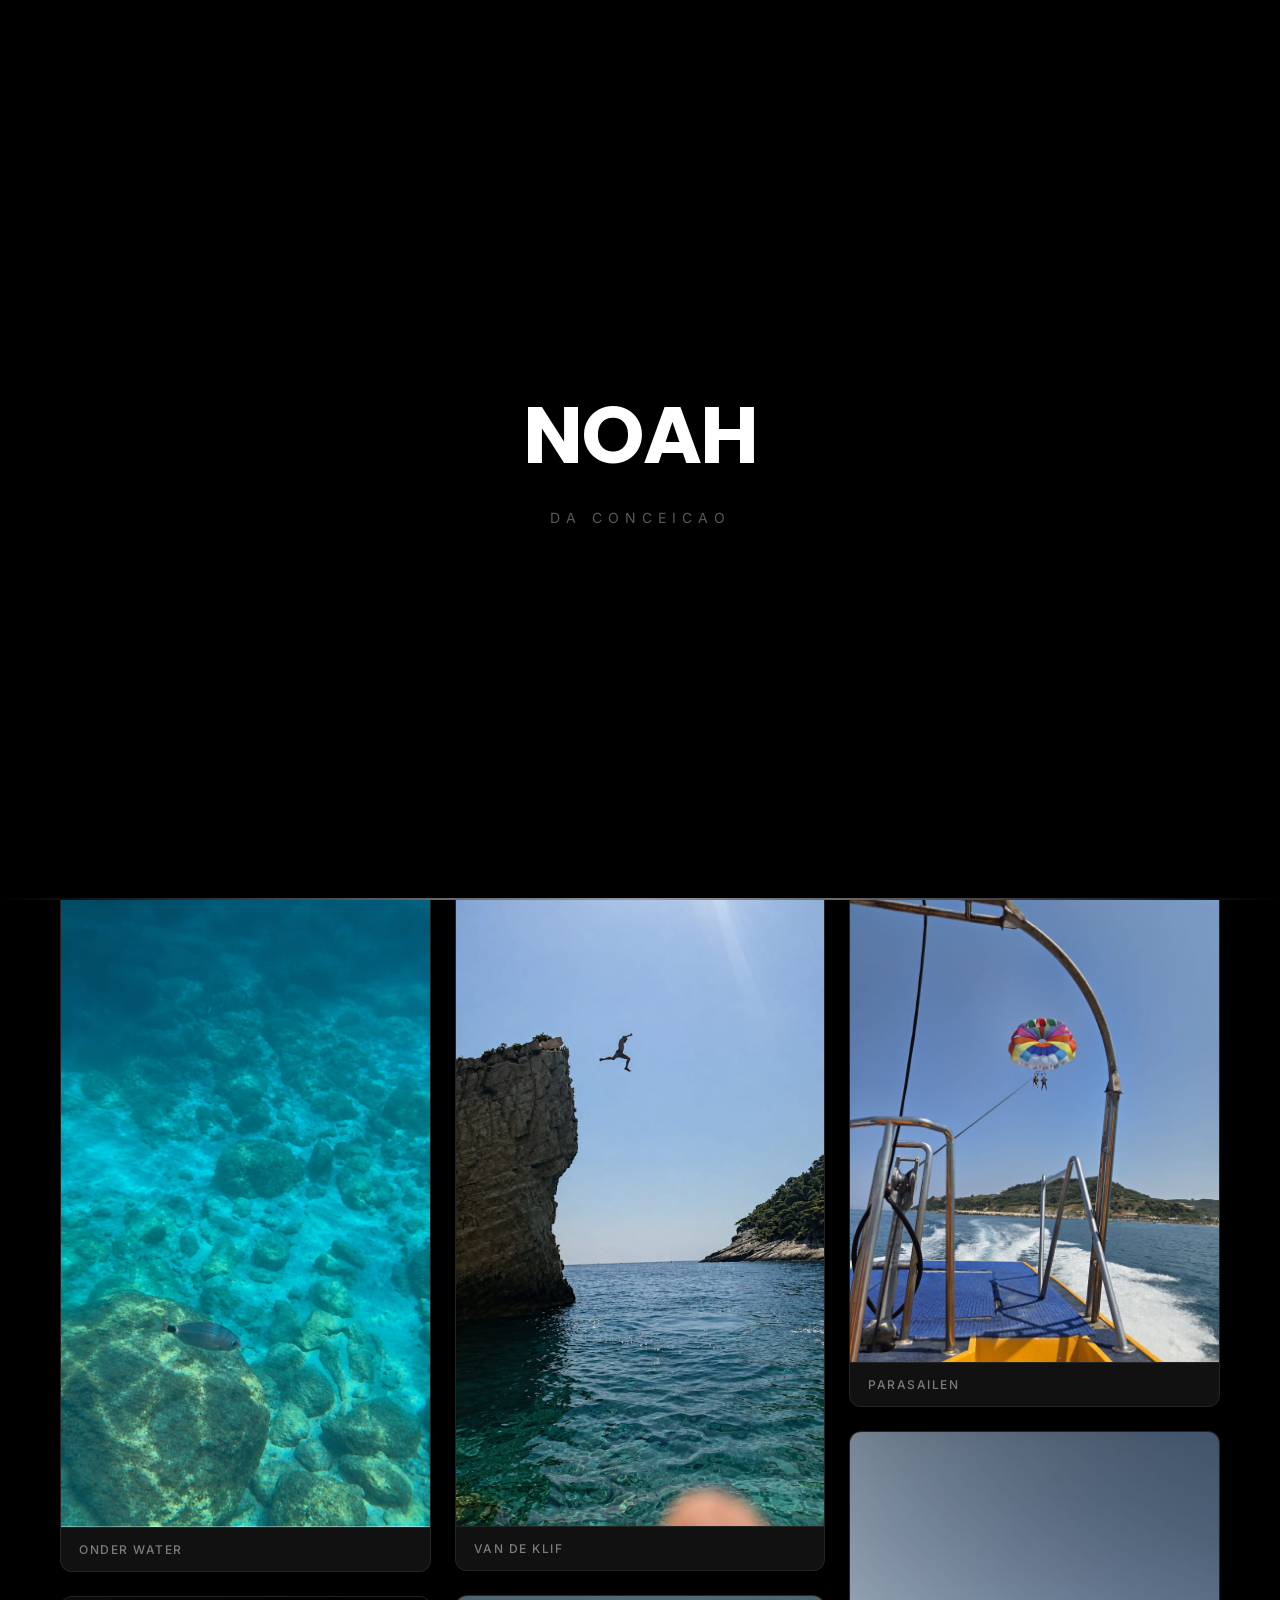
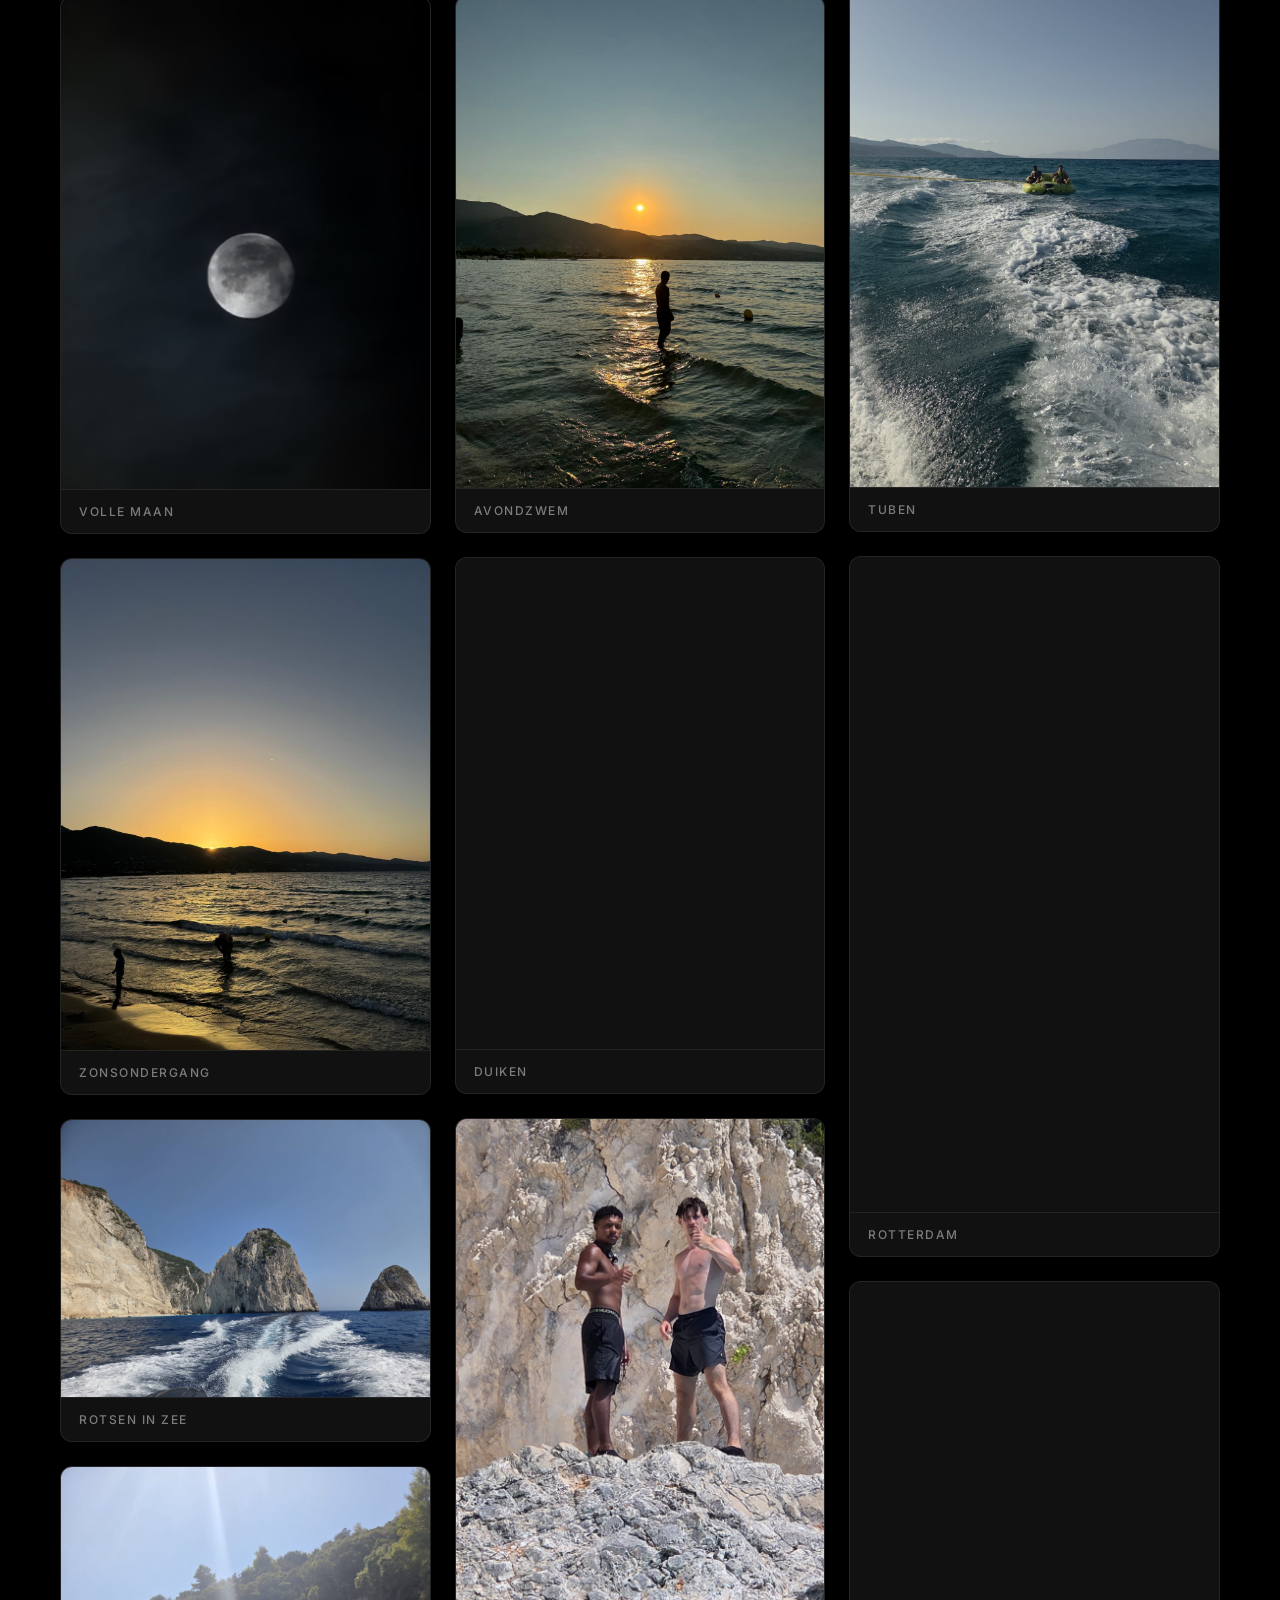
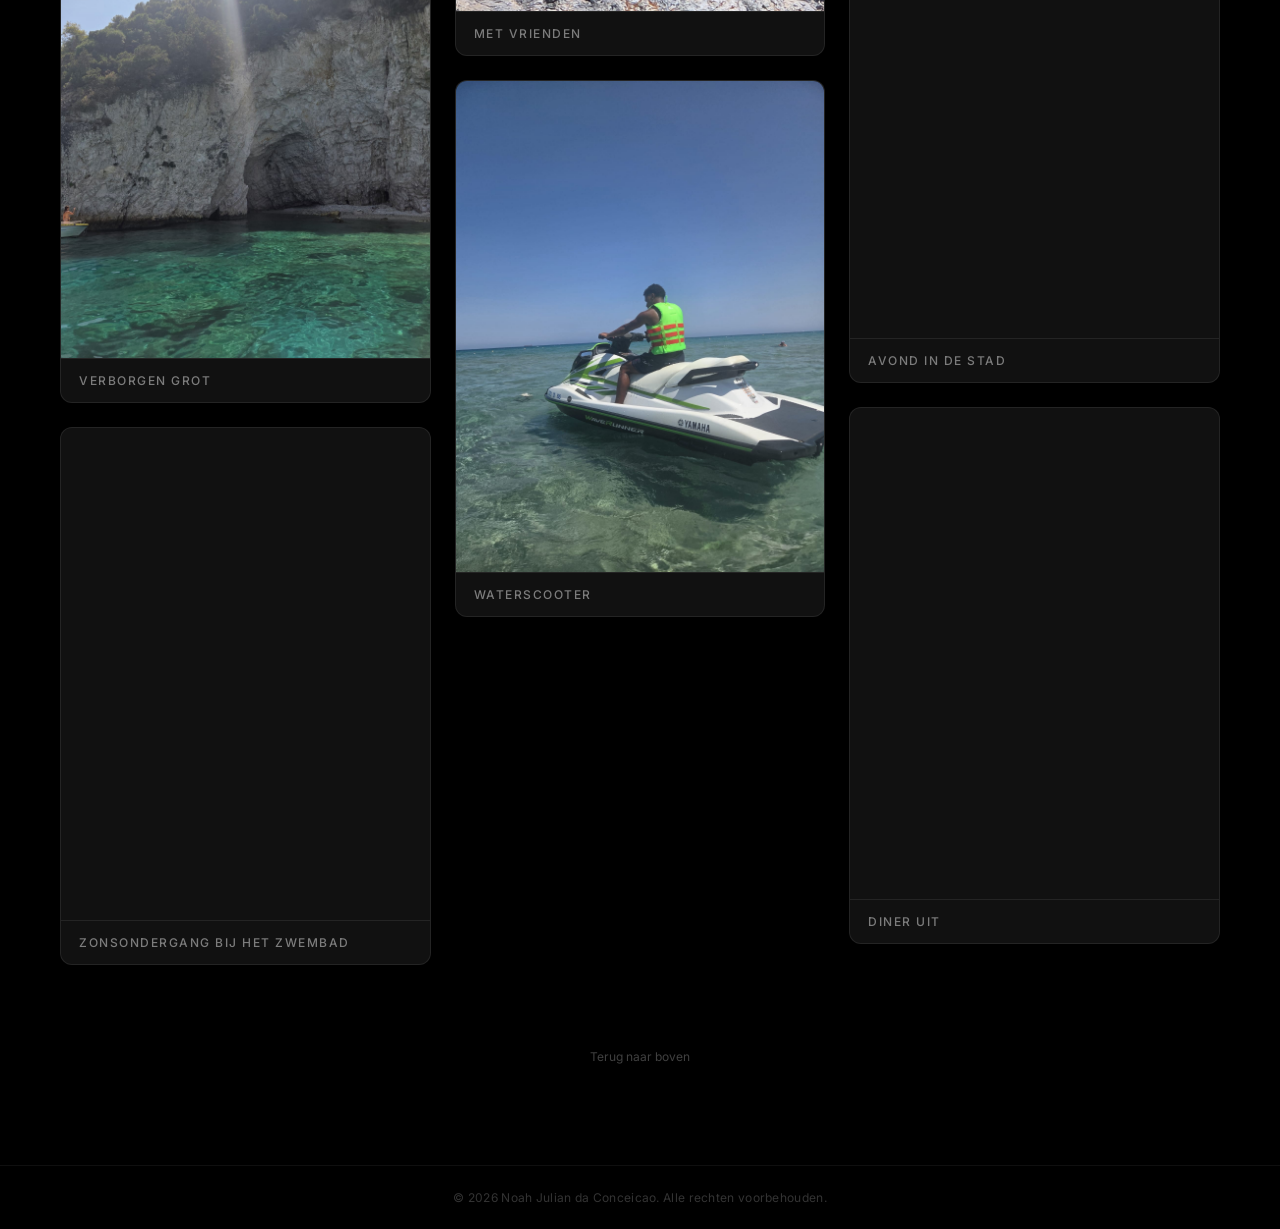
<file: portfolionew-main/fotos.html>
<!DOCTYPE html>
<html lang="nl">
<head>
    <meta charset="UTF-8">
    <meta name="viewport" content="width=device-width, initial-scale=1.0">
    <meta name="description" content="Fotopagina van Noah Julian da Conceicao - een verzameling momenten.">
    <meta name="robots" content="index, follow">
    <meta name="theme-color" content="#000000">
    <link rel="canonical" href="https://latino-noah.github.io/portfolionew/fotos.html">

    <title>Foto's | Noah da Conceicao</title>
    <link rel="preconnect" href="https://fonts.googleapis.com">
    <link rel="preconnect" href="https://fonts.gstatic.com" crossorigin>
    <link rel="preload" as="style" href="https://fonts.googleapis.com/css2?family=Poppins:wght@300;400;600;700;800&family=Inter:wght@400;500&display=swap">
    <link href="https://fonts.googleapis.com/css2?family=Poppins:wght@300;400;600;700;800&family=Inter:wght@400;500&display=swap" rel="stylesheet" media="print" onload="this.media='all'">
    <noscript><link href="https://fonts.googleapis.com/css2?family=Poppins:wght@300;400;600;700;800&family=Inter:wght@400;500&display=swap" rel="stylesheet"></noscript>

    <link rel="stylesheet" href="css/style.css">
    <noscript><style>.loader{display:none!important}body.loading{overflow:auto}</style></noscript>
</head>
<body class="loading">
    <!-- Custom Cursor -->
    <div class="cursor-dot" id="cursorDot"></div>
    <div class="cursor-ring" id="cursorRing"></div>
    <div class="cursor-label" id="cursorLabel"></div>

    <!-- Loading Screen -->
    <div class="loader" id="loader">
        <div class="loader-name">
            <span class="letter">N</span>
            <span class="letter">O</span>
            <span class="letter">A</span>
            <span class="letter">H</span>
        </div>
        <div class="loader-sub">da Conceicao</div>
        <div class="loader-line"></div>
    </div>

    <!-- Header -->
    <header class="header" id="header" role="banner">
        <div class="header-inner">
            <a href="index.html" class="header-logo" aria-label="Noah da Conceicao - Home">Noah <span>da Conceicao</span></a>
            <nav class="header-nav" aria-label="Hoofdnavigatie">
                <a href="index.html">Home</a>
                <a href="index.html#about">About</a>
                <a href="index.html#projects">Projects</a>
                <a href="index.html#skills">Skills</a>
                <a href="fotos.html" class="active">Foto's</a>
                <a href="index.html#contact" class="header-cta">Contact</a>
                <a href="./noah_cv.pdf" class="header-cv" download aria-label="Download CV van Noah da Conceicao">Download CV</a>
            </nav>
            <button class="hamburger" id="hamburger" aria-label="Menu openen" aria-expanded="false" aria-controls="mobileMenu">
                <div></div>
                <div></div>
                <div></div>
            </button>
        </div>
    </header>
    <div class="mobile-menu" id="mobileMenu">
        <button class="mobile-menu-close" id="mobileMenuClose">
            <svg viewBox="0 0 24 24" fill="none"><line x1="4" y1="4" x2="20" y2="20"/><line x1="20" y1="4" x2="4" y2="20"/></svg>
            <span>Close</span>
        </button>
        <nav class="mobile-nav">
            <a href="index.html" class="mobile-nav-item">
                <span class="mobile-nav-num">01</span>
                <span class="mobile-nav-label">Home</span>
            </a>
            <a href="index.html#about" class="mobile-nav-item">
                <span class="mobile-nav-num">02</span>
                <span class="mobile-nav-label">About</span>
            </a>
            <a href="index.html#projects" class="mobile-nav-item">
                <span class="mobile-nav-num">03</span>
                <span class="mobile-nav-label">Projects</span>
            </a>
            <a href="index.html#skills" class="mobile-nav-item">
                <span class="mobile-nav-num">04</span>
                <span class="mobile-nav-label">Skills</span>
            </a>
            <a href="fotos.html" class="mobile-nav-item active">
                <span class="mobile-nav-num">05</span>
                <span class="mobile-nav-label">Foto's</span>
            </a>
            <a href="index.html#contact" class="mobile-nav-item">
                <span class="mobile-nav-num">06</span>
                <span class="mobile-nav-label">Contact</span>
            </a>
            <a href="./noah_cv.pdf" class="mobile-cv-btn" download aria-label="Download CV van Noah da Conceicao">
                <svg width="18" height="18" viewBox="0 0 24 24" fill="none" stroke="currentColor" stroke-width="2" stroke-linecap="round" stroke-linejoin="round"><path d="M21 15v4a2 2 0 0 1-2 2H5a2 2 0 0 1-2-2v-4"/><polyline points="7 10 12 15 17 10"/><line x1="12" y1="15" x2="12" y2="3"/></svg>
                Download CV
            </a>
        </nav>
        <div class="mobile-menu-bottom">
            <div class="mobile-socials-label">Socials</div>
            <div class="mobile-socials">
                <a href="#">Instagram</a>
                <a href="#">LinkedIn</a>
                <a href="#">Email</a>
            </div>
            <div class="mobile-menu-info">
                <div class="info-name">Noah Julian da Conceicao</div>
                <div class="info-role">Developer &amp; UX Designer<br>Rotterdam, NL</div>
                <div class="info-credit">Gemaakt door Noah Julian da Conceicao</div>
            </div>
        </div>
    </div>

    <main>
    <!-- Gallery Section -->
    <section class="gallery-section" id="gallery" aria-label="Foto's">
        <div class="gallery-header">
            <h1 class="gallery-title">Foto's</h1>
            <span class="gallery-subtitle">Een verzameling momenten</span>
        </div>

        <div class="gallery-grid">
            <figure class="gallery-item">
                <img src="./foto%27s/greece1.png" alt="Kliffen bij Zakynthos" loading="lazy" decoding="async" width="1200" height="1600">
                <figcaption>Kliffen bij Zakynthos</figcaption>
            </figure>
            <figure class="gallery-item">
                <img src="./foto%27s/greece2.png" alt="Onder water" loading="lazy" decoding="async" width="940" height="1674">
                <figcaption>Onder water</figcaption>
            </figure>
            <figure class="gallery-item">
                <img src="./foto%27s/greece3.png" alt="Volle maan" loading="lazy" decoding="async" width="1500" height="2000">
                <figcaption>Volle maan</figcaption>
            </figure>
            <figure class="gallery-item">
                <img src="./foto%27s/greece4.png" alt="Zonsondergang" loading="lazy" decoding="async" width="1200" height="1600">
                <figcaption>Zonsondergang</figcaption>
            </figure>
            <figure class="gallery-item">
                <img src="./foto%27s/greece5.png" alt="Rotsen in zee" loading="lazy" decoding="async" width="2000" height="1500">
                <figcaption>Rotsen in zee</figcaption>
            </figure>
            <figure class="gallery-item">
                <img src="./foto%27s/greece6.png" alt="Verborgen grot" loading="lazy" decoding="async" width="1500" height="2000">
                <figcaption>Verborgen grot</figcaption>
            </figure>
            <figure class="gallery-item">
                <img src="./foto%27s/greece7.png" alt="Zonsondergang bij het zwembad" loading="lazy" decoding="async" width="3840" height="5120">
                <figcaption>Zonsondergang bij het zwembad</figcaption>
            </figure>
            <figure class="gallery-item">
                <img src="./foto%27s/noah1.png" alt="Uitzicht over zee" loading="lazy" decoding="async" width="1086" height="1448">
                <figcaption>Uitzicht over zee</figcaption>
            </figure>
            <figure class="gallery-item">
                <img src="./foto%27s/noah2.png" alt="Van de klif" loading="lazy" decoding="async" width="940" height="1672">
                <figcaption>Van de klif</figcaption>
            </figure>
            <figure class="gallery-item">
                <img src="./foto%27s/noah3.png" alt="Avondzwem" loading="lazy" decoding="async" width="1200" height="1600">
                <figcaption>Avondzwem</figcaption>
            </figure>
            <figure class="gallery-item">
                <img src="./foto%27s/noah4.png" alt="Duiken" loading="lazy" decoding="async" width="1086" height="1448">
                <figcaption>Duiken</figcaption>
            </figure>
            <figure class="gallery-item">
                <img src="./foto%27s/noah5.png" alt="Met vrienden" loading="lazy" decoding="async" width="1500" height="2000">
                <figcaption>Met vrienden</figcaption>
            </figure>
            <figure class="gallery-item">
                <img src="./foto%27s/noah6.png" alt="Waterscooter" loading="lazy" decoding="async" width="1500" height="2000">
                <figcaption>Waterscooter</figcaption>
            </figure>
            <figure class="gallery-item">
                <img src="./foto%27s/noah7.png" alt="Onderweg" loading="lazy" decoding="async" width="1536" height="2048">
                <figcaption>Onderweg</figcaption>
            </figure>
            <figure class="gallery-item">
                <img src="./foto%27s/noah8.png" alt="Parasailen" loading="lazy" decoding="async" width="1500" height="2000">
                <figcaption>Parasailen</figcaption>
            </figure>
            <figure class="gallery-item">
                <img src="./foto%27s/noah9.png" alt="Tuben" loading="lazy" decoding="async" width="1126" height="2000">
                <figcaption>Tuben</figcaption>
            </figure>
            <figure class="gallery-item">
                <img src="./foto%27s/noah10.png" alt="Rotterdam" loading="lazy" decoding="async" width="1080" height="1920">
                <figcaption>Rotterdam</figcaption>
            </figure>
            <figure class="gallery-item">
                <img src="./foto%27s/noah11.png" alt="Avond in de stad" loading="lazy" decoding="async" width="900" height="1600">
                <figcaption>Avond in de stad</figcaption>
            </figure>
            <figure class="gallery-item">
                <img src="./foto%27s/noah12.png" alt="Diner uit" loading="lazy" decoding="async" width="1536" height="2048">
                <figcaption>Diner uit</figcaption>
            </figure>
        </div>
    </section>

    <!-- Back to top -->
    <div class="gallery-footer">
        <a href="#" class="back-to-top" aria-label="Terug naar boven">Terug naar boven</a>
    </div>
    </main>

    <footer role="contentinfo">
        <p>&copy; 2026 Noah Julian da Conceicao. Alle rechten voorbehouden.</p>
    </footer>

    <script src="js/script.js" defer></script>

</body>
</html>
</file>
<file: portfolionew-main/css/style.css>
* {
            margin: 0;
            padding: 0;
            box-sizing: border-box;
        }

        html {
            scroll-behavior: smooth;
        }

        body {
            background-color: #000;
            font-family: 'Inter', sans-serif;
            color: #fff;
            min-height: 100vh;
            cursor: none;
        }

        /* Custom Cursor — Zwart & Wit */
        .cursor-dot {
            position: fixed;
            top: 0;
            left: 0;
            width: 8px;
            height: 8px;
            background: #fff;
            border-radius: 50%;
            pointer-events: none;
            z-index: 9999;
            transform: translate(-50%, -50%);
            transition: width 0.25s ease, height 0.25s ease, background 0.25s ease, opacity 0.3s ease;
        }

        .cursor-ring {
            position: fixed;
            top: 0;
            left: 0;
            width: 40px;
            height: 40px;
            border: 1.5px solid rgba(255, 255, 255, 0.5);
            border-radius: 50%;
            pointer-events: none;
            z-index: 9998;
            transform: translate(-50%, -50%);
            transition: width 0.3s ease, height 0.3s ease, border-color 0.3s ease, background 0.3s ease, opacity 0.3s ease;
        }

        .cursor-dot.hover {
            width: 6px;
            height: 6px;
            background: #000;
        }

        .cursor-ring.hover {
            width: 80px;
            height: 80px;
            border-color: #fff;
            background: rgba(255, 255, 255, 0.08);
        }

        .cursor-label {
            position: fixed;
            top: 0;
            left: 0;
            pointer-events: none;
            z-index: 9999;
            transform: translate(-50%, -50%);
            font-family: 'Inter', sans-serif;
            font-size: 10px;
            font-weight: 500;
            letter-spacing: 2px;
            text-transform: uppercase;
            color: #fff;
            opacity: 0;
            transition: opacity 0.25s ease;
            white-space: nowrap;
        }

        .cursor-label.visible {
            opacity: 1;
        }

        .cursor-dot.clicking {
            width: 5px;
            height: 5px;
        }

        .cursor-ring.clicking {
            width: 32px;
            height: 32px;
            border-color: rgba(255, 255, 255, 0.8);
        }

        .cursor-dot.hidden,
        .cursor-ring.hidden {
            opacity: 0;
        }

        /* Hide custom cursor on touch devices */
        @media (pointer: coarse) {
            .cursor-dot,
            .cursor-ring {
                display: none;
            }
            body {
                cursor: auto;
            }
        }

        /* Header */
        .header {
            position: fixed;
            top: 0;
            left: 0;
            width: 100%;
            z-index: 100;
            padding: 0 40px;
            transition: background 0.4s ease, padding 0.3s ease;
            will-change: background;
            contain: layout style;
        }

        .header.scrolled {
            background: rgba(0,0,0,0.92);
            backdrop-filter: blur(8px);
            -webkit-backdrop-filter: blur(8px);
        }

        .header-inner {
            max-width: 1400px;
            margin: 0 auto;
            display: flex;
            justify-content: space-between;
            align-items: center;
            height: 72px;
            border-bottom: 1px solid rgba(255,255,255,0.06);
        }

        .header.scrolled .header-inner {
            border-bottom-color: transparent;
        }

        .header-logo {
            font-family: 'Poppins', sans-serif;
            font-size: 16px;
            font-weight: 700;
            color: #fff;
            text-decoration: none;
            letter-spacing: -0.3px;
            text-transform: uppercase;
        }

        .header-logo span {
            font-weight: 300;
            opacity: 0.5;
        }

        .header-nav {
            display: flex;
            align-items: center;
            gap: 36px;
        }

        .header-nav a {
            font-family: 'Inter', sans-serif;
            font-size: 13px;
            font-weight: 400;
            color: rgba(255,255,255,0.5);
            text-decoration: none;
            letter-spacing: 0.3px;
            transition: color 0.3s ease;
            position: relative;
        }

        .header-nav a::after {
            content: '';
            position: absolute;
            bottom: -4px;
            left: 0;
            width: 0;
            height: 1px;
            background: #fff;
            transition: width 0.3s ease;
        }

        .header-nav a:hover,
        .header-nav a.active {
            color: #fff;
        }

        .header-nav a:hover::after,
        .header-nav a.active::after {
            width: 100%;
        }

        .header-cta {
            font-family: 'Inter', sans-serif;
            font-size: 12px;
            font-weight: 500;
            color: #fff;
            background: transparent;
            text-decoration: none;
            padding: 9px 24px;
            border-radius: 50px;
            letter-spacing: 0.5px;
            border: 1px solid rgba(255, 255, 255, 0.25);
            position: relative;
            overflow: hidden;
            transition: border-color 0.4s cubic-bezier(0.25, 0.46, 0.45, 0.94), box-shadow 0.4s cubic-bezier(0.25, 0.46, 0.45, 0.94), transform 0.4s cubic-bezier(0.25, 0.46, 0.45, 0.94), color 0.4s cubic-bezier(0.25, 0.46, 0.45, 0.94);
        }

        .header-cta::before {
            content: '';
            position: absolute;
            inset: 0;
            border-radius: 50px;
            background: linear-gradient(135deg, rgba(255,255,255,0.1) 0%, rgba(255,255,255,0.03) 100%);
            opacity: 0;
            transition: opacity 0.4s ease;
        }

        .header-cta:hover {
            border-color: rgba(255, 255, 255, 0.6);
            box-shadow: 0 0 20px rgba(255, 255, 255, 0.08), inset 0 0 20px rgba(255, 255, 255, 0.03);
            transform: translateY(-1px);
            color: #fff;
        }

        .header-cta:hover::before {
            opacity: 1;
        }

        .header-cta:hover::after {
            width: 0;
        }

        .header-cv {
            font-family: 'Inter', sans-serif;
            font-size: 12px;
            font-weight: 600;
            color: #fff;
            background: linear-gradient(135deg, rgba(255,255,255,0.15) 0%, rgba(255,255,255,0.05) 100%);
            text-decoration: none;
            padding: 9px 24px;
            border-radius: 50px;
            letter-spacing: 1px;
            text-transform: uppercase;
            border: 1px solid rgba(255,255,255,0.4);
            box-shadow: 0 0 12px rgba(255,255,255,0.06), inset 0 1px 0 rgba(255,255,255,0.1);
            transition: background 0.3s ease, color 0.3s ease, transform 0.3s ease, box-shadow 0.3s ease, border-color 0.3s ease;
        }

        .header-cv:hover {
            background: transparent;
            color: #fff;
            transform: translateY(-1px);
            box-shadow: 0 0 20px rgba(255, 255, 255, 0.1);
        }

        /* Hamburger */
        .hamburger {
            display: none;
            flex-direction: column;
            gap: 5px;
            cursor: pointer;
            z-index: 102;
            padding: 4px;
            background: none;
            border: none;
        }

        /* Footer */
        footer[role="contentinfo"] {
            background: #000;
            text-align: center;
            padding: 24px 20px;
            border-top: 1px solid rgba(255,255,255,0.06);
        }

        footer[role="contentinfo"] p {
            font-family: 'Inter', sans-serif;
            font-size: 12px;
            color: rgba(255,255,255,0.2);
            letter-spacing: 0.3px;
        }

        .hamburger div {
            width: 24px;
            height: 1.5px;
            background: #fff;
            transition: transform 0.3s ease, opacity 0.3s ease;
        }

        .hamburger.active div:nth-child(1) {
            transform: translateY(6.5px) rotate(45deg);
        }

        .hamburger.active div:nth-child(2) {
            opacity: 0;
        }

        .hamburger.active div:nth-child(3) {
            transform: translateY(-6.5px) rotate(-45deg);
        }

        /* Mobile menu */
        .mobile-menu {
            position: fixed;
            top: 0;
            right: -100%;
            width: 100%;
            height: 100vh;
            height: 100dvh;
            background: rgba(0,0,0,0.98);
            z-index: 101;
            display: flex;
            flex-direction: column;
            padding: 0 32px;
            transition: right 0.4s cubic-bezier(0.25, 0.8, 0.25, 1);
            overflow-y: auto;
            -webkit-overflow-scrolling: touch;
            overscroll-behavior: contain;
        }

        .mobile-menu.open {
            right: 0;
        }

        /* Close button */
        .mobile-menu-close {
            display: flex;
            align-items: center;
            gap: 12px;
            align-self: flex-end;
            padding: 28px 0;
            cursor: pointer;
            background: none;
            border: none;
        }

        .mobile-menu-close svg {
            width: 20px;
            height: 20px;
            stroke: rgba(255,255,255,0.7);
            stroke-width: 2;
        }

        .mobile-menu-close span {
            font-family: 'Inter', sans-serif;
            font-size: 13px;
            font-weight: 500;
            color: rgba(255,255,255,0.7);
            letter-spacing: 4px;
            text-transform: uppercase;
        }

        /* Nav items */
        .mobile-nav {
            flex: 1;
            display: flex;
            flex-direction: column;
            justify-content: flex-start;
            padding-top: 10px;
        }

        .mobile-nav-item {
            display: flex;
            align-items: center;
            gap: 24px;
            padding: 24px 0;
            border-top: 1px solid rgba(255,255,255,0.08);
            text-decoration: none;
            transition: opacity 0.3s ease;
        }

        .mobile-nav-item:last-child {
            border-bottom: 1px solid rgba(255,255,255,0.08);
        }

        .mobile-nav-num {
            font-family: 'Inter', sans-serif;
            font-size: 13px;
            font-weight: 400;
            color: rgba(255,255,255,0.3);
            min-width: 28px;
        }

        .mobile-nav-label {
            font-family: 'Poppins', sans-serif;
            font-size: clamp(36px, 8vw, 52px);
            font-weight: 800;
            text-transform: uppercase;
            color: rgba(255,255,255,0.2);
            line-height: 1.1;
            letter-spacing: -0.5px;
            transition: color 0.3s ease;
        }

        .mobile-nav-item.active .mobile-nav-label {
            color: #fff;
        }

        .mobile-nav-item:hover .mobile-nav-label {
            color: rgba(255,255,255,0.5);
        }

        .mobile-nav-item.active:hover .mobile-nav-label {
            color: #fff;
        }

        /* Mobile CV Download Button */
        .mobile-cv-btn {
            display: flex;
            align-items: center;
            justify-content: center;
            gap: 10px;
            margin-top: 24px;
            padding: 16px 0;
            font-family: 'Inter', sans-serif;
            font-size: 13px;
            font-weight: 600;
            color: #fff;
            text-decoration: none;
            letter-spacing: 2px;
            text-transform: uppercase;
            border: 1px solid rgba(255,255,255,0.4);
            border-radius: 50px;
            background: linear-gradient(135deg, rgba(255,255,255,0.12) 0%, rgba(255,255,255,0.04) 100%);
            transition: background 0.3s ease, border-color 0.3s ease, transform 0.2s ease;
        }

        .mobile-cv-btn:hover {
            background: rgba(255,255,255,0.1);
            border-color: rgba(255,255,255,0.6);
            transform: translateY(-1px);
        }

        .mobile-cv-btn svg {
            flex-shrink: 0;
        }

        /* Mobile menu bottom */
        .mobile-menu-bottom {
            padding: 40px 0 36px;
        }

        .mobile-socials-label {
            font-family: 'Inter', sans-serif;
            font-size: 11px;
            font-weight: 500;
            color: rgba(255,255,255,0.3);
            letter-spacing: 3px;
            text-transform: uppercase;
            margin-bottom: 16px;
        }

        .mobile-socials a {
            display: block;
            font-family: 'Inter', sans-serif;
            font-size: 14px;
            font-weight: 600;
            color: rgba(255,255,255,0.45);
            text-decoration: none;
            letter-spacing: 2px;
            text-transform: uppercase;
            padding: 4px 0;
            transition: color 0.3s ease;
        }

        .mobile-socials a:hover {
            color: rgba(255,255,255,0.8);
        }

        .mobile-menu-info {
            margin-top: 28px;
            padding-top: 20px;
            border-top: 1px solid rgba(255,255,255,0.06);
        }

        .mobile-menu-info .info-name {
            font-family: 'Inter', sans-serif;
            font-size: 12px;
            font-weight: 500;
            color: rgba(255,255,255,0.3);
            letter-spacing: 3px;
            text-transform: uppercase;
            margin-bottom: 8px;
        }

        .mobile-menu-info .info-role {
            font-family: 'Inter', sans-serif;
            font-size: 12px;
            font-weight: 500;
            color: rgba(255,255,255,0.35);
            letter-spacing: 1px;
            text-transform: uppercase;
            line-height: 1.6;
        }

        .mobile-menu-info .info-credit {
            font-family: 'Inter', sans-serif;
            font-size: 10px;
            font-weight: 400;
            color: rgba(255,255,255,0.18);
            letter-spacing: 2px;
            text-transform: uppercase;
            margin-top: 16px;
        }

        /* Add top padding to body for fixed header */
        body {
            padding-top: 0;
        }

        /* Hero Section */
        .hero {
            position: relative;
            width: calc(100% - 60px);
            margin: 90px auto 0;
            height: 85vh;
            overflow: hidden;
            border-radius: 20px;
            contain: layout style paint;
        }

        .hero-image {
            position: absolute;
            top: -25%;
            left: 0;
            width: 100%;
            height: 150%;
            background-image: url('../zwart%26wit/b%26w.webp');
            background-size: cover;
            background-position: center;
            will-change: transform;
            transform: translateZ(0);
        }

        .hero-overlay {
            position: absolute;
            top: 0;
            left: 0;
            width: 100%;
            height: 100%;
            background: rgba(0, 0, 0, 0.25);
        }

        .hero-content {
            position: relative;
            z-index: 2;
            display: flex;
            flex-direction: column;
            align-items: center;
            justify-content: center;
            height: 100%;
            text-align: center;
            padding: 0 20px;
        }

        .hero-content h1 {
            font-family: 'Poppins', sans-serif;
            font-size: 72px;
            font-weight: 700;
            line-height: 1.1;
            letter-spacing: -2px;
            margin-bottom: 20px;
            color: #fff;
            text-transform: uppercase;
        }

        .hero-content p {
            font-family: 'Poppins', sans-serif;
            font-size: 16px;
            font-weight: 400;
            line-height: 1.7;
            color: rgba(255, 255, 255, 0.9);
            max-width: 460px;
            margin-bottom: 35px;
            letter-spacing: 0.3px;
        }

        .hero-content .btn {
            display: inline-flex;
            align-items: center;
            gap: 10px;
            padding: 14px 40px;
            background: transparent;
            color: #fff;
            text-decoration: none;
            border-radius: 50px;
            font-family: 'Poppins', sans-serif;
            font-size: 13px;
            font-weight: 600;
            letter-spacing: 1.5px;
            text-transform: uppercase;
            border: 1px solid rgba(255,255,255,0.5);
            box-shadow: 0 0 20px rgba(255,255,255,0.06), inset 0 1px 0 rgba(255,255,255,0.1);
            transition: border-color 0.3s ease, box-shadow 0.3s ease, transform 0.3s ease, background 0.3s ease;
            cursor: pointer;
            position: relative;
            overflow: hidden;
        }

        .hero-content .btn::before {
            content: '';
            position: absolute;
            inset: 0;
            border-radius: 50px;
            background: linear-gradient(135deg, rgba(255,255,255,0.1) 0%, rgba(255,255,255,0.02) 100%);
            opacity: 1;
        }

        .hero-content .btn:hover {
            border-color: rgba(255,255,255,0.9);
            box-shadow: 0 0 32px rgba(255,255,255,0.15), inset 0 0 20px rgba(255,255,255,0.05);
            transform: translateY(-2px);
        }

        .scroll-indicator {
            position: absolute;
            bottom: 25px;
            left: 50%;
            transform: translateX(-50%);
            z-index: 3;
            color: #fff;
            font-size: 20px;
            animation: bounce 2s infinite;
        }

        @keyframes bounce {
            0%, 100% { transform: translateX(-50%) translateY(0); }
            50% { transform: translateX(-50%) translateY(-8px); }
        }

        /* Intro Section */
        .intro-section {
            position: relative;
            background-color: #000;
            padding: 120px 60px;
            min-height: 100vh;
            display: flex;
            align-items: center;
            overflow: hidden;
        }

        .intro-section .circle {
            position: absolute;
            border-radius: 50%;
            background-color: #1a1a1a;
        }

        .intro-section .circle-left {
            width: 420px;
            height: 420px;
            left: -140px;
            top: 50%;
            transform: translateY(-50%);
        }

        .intro-section .circle-right {
            width: 500px;
            height: 500px;
            right: 0px;
            top: 50%;
            transform: translateY(-50%);
        }

        .intro-section .circle-right-inner {
            width: 420px;
            height: 420px;
            right: 37px;
            top: 50%;
            transform: translateY(-50%);
            background-color: #222;
            overflow: hidden;
        }

        .intro-section .circle-right-inner img {
            width: 100%;
            height: 100%;
            object-fit: cover;
            object-position: center top;
            display: block;
        }

        .intro-content {
            position: relative;
            z-index: 2;
            margin-left: 80px;
        }

        .intro-content .greeting {
            font-family: 'Poppins', sans-serif;
            font-size: clamp(40px, 5vw, 64px);
            font-weight: 300;
            color: #fff;
            line-height: 1.2;
            margin-bottom: 0;
        }

        .intro-content .name-highlight {
            display: inline-block;
            background-color: #fff;
            color: #000;
            font-family: 'Poppins', sans-serif;
            font-size: clamp(36px, 4.8vw, 60px);
            font-weight: 600;
            padding: 4px 12px;
            margin-top: 4px;
            margin-bottom: 40px;
            line-height: 1.2;
        }

        .intro-content .intro-description {
            font-family: 'Inter', sans-serif;
            font-size: 15px;
            font-weight: 400;
            line-height: 1.7;
            color: rgba(255, 255, 255, 0.85);
            max-width: 520px;
        }

        /* ===== Projects Gallery ===== */
        .projects-section {
            background-color: #000;
            padding: 100px 60px;
            position: relative;
        }

        .projects-scroll-text {
            overflow: hidden;
            white-space: nowrap;
            margin-bottom: 60px;
            position: relative;
        }

        .projects-scroll-text::before,
        .projects-scroll-text::after {
            content: '';
            position: absolute;
            top: 0;
            width: 80px;
            height: 100%;
            z-index: 2;
            pointer-events: none;
        }

        .projects-scroll-text::before {
            left: 0;
            background: linear-gradient(to right, #000, transparent);
        }

        .projects-scroll-text::after {
            right: 0;
            background: linear-gradient(to left, #000, transparent);
        }

        .projects-scroll-track {
            display: inline-flex;
            will-change: transform;
        }

        .projects-scroll-track span {
            font-family: 'Poppins', sans-serif;
            font-size: clamp(48px, 6vw, 80px);
            font-weight: 700;
            color: transparent;
            -webkit-text-stroke: 1px rgba(255,255,255,0.3);
            text-transform: uppercase;
            letter-spacing: 0.05em;
            padding: 0 30px;
            flex-shrink: 0;
        }

        .projects-scroll-track span.filled {
            color: #fff;
            -webkit-text-stroke: 0;
        }

        .projects-gallery {
            width: 100%;
            position: relative;
        }

        .project-row {
            display: flex;
            align-items: center;
            justify-content: space-between;
            padding: 32px 0;
            border-top: 1px solid rgba(255,255,255,0.1);
            cursor: pointer;
            text-decoration: none;
            position: relative;
            transition: opacity 0.3s ease;
        }

        .project-row:last-child {
            border-bottom: 1px solid rgba(255,255,255,0.1);
        }

        .projects-gallery:hover .project-row {
            opacity: 0.3;
        }

        .projects-gallery:hover .project-row:hover {
            opacity: 1;
        }

        .project-row-name {
            font-family: 'Poppins', sans-serif;
            font-size: clamp(32px, 5vw, 56px);
            font-weight: 400;
            color: #fff;
            letter-spacing: -0.5px;
            transition: transform 0.4s cubic-bezier(0.25, 0.8, 0.25, 1);
        }

        .project-row:hover .project-row-name {
            transform: translateX(16px);
        }

        .project-row-tag {
            font-family: 'Inter', sans-serif;
            font-size: 13px;
            font-weight: 400;
            color: rgba(255,255,255,0.4);
            letter-spacing: 0.3px;
            flex-shrink: 0;
        }

        /* Floating hover image */
        .project-hover-img {
            position: fixed;
            top: 0;
            left: 0;
            width: 360px;
            height: 240px;
            border-radius: 8px;
            overflow: hidden;
            pointer-events: none;
            z-index: 50;
            opacity: 0;
            transform: translate3d(0, 0, 0) scale(0.9) rotateX(0) rotateY(0);
            transform-origin: center center;
            transition: opacity 0.25s ease;
            box-shadow: 0 20px 60px rgba(0,0,0,0.5);
            will-change: transform, opacity;
            contain: layout style;
        }

        .project-hover-img.visible {
            opacity: 1;
        }

        .project-hover-img img {
            width: 100%;
            height: 100%;
            object-fit: cover;
            display: block;
            transform: scale(1.1);
            transition: transform 0.4s cubic-bezier(0.165, 0.84, 0.44, 1);
        }

        .project-hover-img.visible img {
            transform: scale(1);
        }

        .project-hover-img .hover-view-btn {
            position: absolute;
            bottom: 16px;
            left: 50%;
            transform: translateX(-50%) translateY(20px) scale(0.8);
            width: 56px;
            height: 56px;
            border-radius: 50%;
            background: rgba(90, 90, 220, 0.9);
            color: #fff;
            font-family: 'Inter', sans-serif;
            font-size: 11px;
            font-weight: 500;
            display: flex;
            align-items: center;
            justify-content: center;
            letter-spacing: 0.5px;
            opacity: 0;
            transition: all 0.3s cubic-bezier(0.175, 0.885, 0.32, 1.275) 0.1s;
        }

        .project-hover-img.visible .hover-view-btn {
            opacity: 1;
            transform: translateX(-50%) translateY(0) scale(1);
        }

        /* ===== Skills Section ===== */
        .skills-section {
            background-color: #000;
            padding: 120px 60px;
            position: relative;
            overflow: hidden;
        }

        .skills-inner {
            max-width: 1200px;
            margin: 0 auto;
        }

        .skills-header {
            display: flex;
            align-items: baseline;
            justify-content: space-between;
            margin-bottom: 80px;
        }

        .skills-title {
            font-family: 'Poppins', sans-serif;
            font-size: clamp(48px, 7vw, 88px);
            font-weight: 800;
            color: #fff;
            line-height: 1.0;
        }

        .skills-subtitle {
            font-family: 'Inter', sans-serif;
            font-size: 14px;
            font-weight: 400;
            color: rgba(255,255,255,0.35);
            letter-spacing: 0.5px;
        }

        .skills-grid {
            display: grid;
            grid-template-columns: 1fr 1fr;
            gap: 0;
        }

        .skills-col {
            padding-right: 60px;
        }

        .skills-col:last-child {
            padding-right: 0;
            padding-left: 60px;
            border-left: 1px solid rgba(255,255,255,0.08);
        }

        .skills-col-title {
            font-family: 'Poppins', sans-serif;
            font-size: 13px;
            font-weight: 600;
            color: rgba(255,255,255,0.4);
            text-transform: uppercase;
            letter-spacing: 2px;
            margin-bottom: 40px;
        }

        .skill-bar-item {
            margin-bottom: 32px;
        }

        .skill-bar-item:last-child {
            margin-bottom: 0;
        }

        .skill-bar-header {
            display: flex;
            justify-content: space-between;
            align-items: baseline;
            margin-bottom: 12px;
        }

        .skill-bar-name {
            font-family: 'Inter', sans-serif;
            font-size: 15px;
            font-weight: 500;
            color: #fff;
        }

        .skill-bar-percent {
            font-family: 'Inter', sans-serif;
            font-size: 13px;
            font-weight: 400;
            color: rgba(255,255,255,0.35);
        }

        .skill-bar-track {
            width: 100%;
            height: 2px;
            background: rgba(255,255,255,0.08);
            position: relative;
            overflow: hidden;
        }

        .skill-bar-fill {
            height: 100%;
            width: 0;
            background: #fff;
            transition: width 1.2s cubic-bezier(0.25, 0.8, 0.25, 1);
        }

        .skills-tools-section {
            margin-top: 80px;
            padding-top: 80px;
            border-top: 1px solid rgba(255,255,255,0.08);
        }

        .skills-tools-title {
            font-family: 'Poppins', sans-serif;
            font-size: 13px;
            font-weight: 600;
            color: rgba(255,255,255,0.4);
            text-transform: uppercase;
            letter-spacing: 2px;
            margin-bottom: 40px;
        }

        .tools-grid {
            display: flex;
            flex-wrap: wrap;
            gap: 12px;
        }

        .tool-tag {
            font-family: 'Inter', sans-serif;
            font-size: 13px;
            font-weight: 400;
            color: rgba(255,255,255,0.5);
            border: 1px solid rgba(255,255,255,0.12);
            padding: 10px 24px;
            border-radius: 100px;
            transition: border-color 0.4s cubic-bezier(0.25, 0.46, 0.45, 0.94), color 0.4s cubic-bezier(0.25, 0.46, 0.45, 0.94), background 0.4s cubic-bezier(0.25, 0.46, 0.45, 0.94);
            cursor: default;
        }

        .tool-tag:hover {
            border-color: rgba(255,255,255,0.4);
            color: #fff;
            background: rgba(255,255,255,0.04);
        }

        /* ===== Gallery Section ===== */
        .gallery-section {
            background-color: #000;
            padding: 160px 60px 60px;
            position: relative;
        }

        .gallery-header {
            max-width: 1400px;
            margin: 0 auto 60px;
            display: flex;
            align-items: baseline;
            justify-content: space-between;
        }

        .gallery-title {
            font-family: 'Poppins', sans-serif;
            font-size: clamp(48px, 7vw, 88px);
            font-weight: 800;
            color: #fff;
            line-height: 1.0;
        }

        .gallery-subtitle {
            font-family: 'Inter', sans-serif;
            font-size: 14px;
            font-weight: 400;
            color: rgba(255,255,255,0.35);
            letter-spacing: 0.5px;
        }

        .gallery-grid {
            max-width: 1400px;
            margin: 0 auto;
            column-count: 3;
            column-gap: 24px;
        }

        .gallery-item {
            break-inside: avoid;
            margin-bottom: 24px;
            border-radius: 12px;
            overflow: hidden;
            background: #111;
            border: 1px solid rgba(255,255,255,0.08);
            cursor: pointer;
        }

        .gallery-item img {
            width: 100%;
            height: auto;
            display: block;
            transition: transform 0.5s cubic-bezier(0.25, 0.8, 0.25, 1);
        }

        .gallery-item:hover img {
            transform: scale(1.04);
        }

        .gallery-item figcaption {
            padding: 14px 18px;
            font-family: 'Inter', sans-serif;
            font-size: 12px;
            font-weight: 500;
            letter-spacing: 1.5px;
            text-transform: uppercase;
            color: rgba(255,255,255,0.45);
            border-top: 1px solid rgba(255,255,255,0.08);
            transition: color 0.3s ease;
        }

        .gallery-item:hover figcaption {
            color: rgba(255,255,255,0.85);
        }

        .gallery-footer {
            max-width: 1400px;
            margin: 20px auto 100px;
            padding: 0 60px;
            text-align: center;
        }

        .gallery-footer .back-to-top {
            font-family: 'Inter', sans-serif;
            font-size: 12px;
            color: rgba(255,255,255,0.25);
            text-decoration: none;
            transition: color 0.3s ease;
        }

        .gallery-footer .back-to-top:hover {
            color: rgba(255,255,255,0.6);
        }

        @media (max-width: 1024px) {
            .gallery-section {
                padding: 140px 40px 40px;
            }

            .gallery-grid {
                column-count: 2;
            }

            .gallery-footer {
                padding: 0 40px;
            }
        }

        @media (max-width: 768px) {
            .gallery-section {
                padding: 110px 24px 30px;
            }

            .gallery-header {
                flex-direction: column;
                align-items: flex-start;
                gap: 10px;
                margin-bottom: 40px;
            }

            .gallery-grid {
                column-count: 1;
            }

            .gallery-footer {
                padding: 0 24px;
                margin-bottom: 60px;
            }
        }

        /* ===== Contact Section ===== */
        .contact-section {
            background-color: #000;
            padding: 120px 60px;
            position: relative;
            overflow: hidden;
        }

        .contact-header {
            text-align: center;
            margin-bottom: 40px;
        }

        .contact-header h2 {
            font-family: 'Poppins', sans-serif;
            font-size: clamp(40px, 7vw, 80px);
            font-weight: 800;
            color: #fff;
            line-height: 1.05;
            text-transform: uppercase;
            letter-spacing: -1px;
            margin-bottom: 30px;
        }

        .contact-header p {
            font-family: 'Inter', sans-serif;
            font-size: 14px;
            color: rgba(255,255,255,0.5);
            line-height: 1.7;
            max-width: 440px;
            margin: 0 auto;
        }

        .contact-form {
            max-width: 560px;
            margin: 0 auto;
            display: flex;
            flex-direction: column;
            gap: 0;
        }

        .form-row {
            display: grid;
            grid-template-columns: 1fr 1fr;
            gap: 40px;
        }

        .form-group {
            position: relative;
            border-bottom: 1px solid rgba(255,255,255,0.15);
            padding: 24px 0 12px;
        }

        .form-group label {
            display: block;
            font-family: 'Inter', sans-serif;
            font-size: 10px;
            font-weight: 500;
            text-transform: uppercase;
            letter-spacing: 2px;
            color: rgba(255,255,255,0.4);
            margin-bottom: 12px;
        }

        .form-group label .required {
            color: rgba(255,255,255,0.4);
        }

        .form-group input,
        .form-group textarea {
            width: 100%;
            background: none;
            border: none;
            outline: none;
            font-family: 'Inter', sans-serif;
            font-size: 15px;
            color: #fff;
            padding: 0;
            resize: none;
        }

        .form-group input::placeholder,
        .form-group textarea::placeholder {
            color: rgba(255,255,255,0.2);
        }

        .form-group textarea {
            min-height: 120px;
            border: 1px solid rgba(255,255,255,0.15);
            padding: 14px;
            margin-top: 4px;
        }

        .form-group.textarea-group {
            border-bottom: none;
        }

        .form-group .form-line {
            position: absolute;
            bottom: 0;
            left: 0;
            width: 0;
            height: 1px;
            background-color: #fff;
            transition: width 0.4s ease;
        }

        .form-group:focus-within .form-line {
            width: 100%;
        }

        .contact-form .submit-btn {
            align-self: center;
            margin-top: 40px;
            padding: 16px 48px;
            background: transparent;
            color: #fff;
            border: 1px solid #fff;
            font-family: 'Inter', sans-serif;
            font-size: 12px;
            font-weight: 500;
            letter-spacing: 2px;
            text-transform: uppercase;
            cursor: pointer;
            transition: background 0.3s ease, color 0.3s ease;
        }

        .contact-form .submit-btn:hover {
            background: #fff;
            color: #000;
        }

        .contact-footer {
            max-width: 560px;
            margin: 80px auto 0;
            padding-top: 40px;
            border-top: 1px solid rgba(255,255,255,0.08);
            display: flex;
            justify-content: space-between;
            align-items: center;
        }

        .contact-footer span {
            font-family: 'Inter', sans-serif;
            font-size: 12px;
            color: rgba(255,255,255,0.25);
            letter-spacing: 0.3px;
        }

        .contact-footer .back-to-top {
            font-family: 'Inter', sans-serif;
            font-size: 12px;
            color: rgba(255,255,255,0.25);
            text-decoration: none;
            transition: color 0.3s ease;
        }

        .contact-footer .back-to-top:hover {
            color: rgba(255,255,255,0.6);
        }

        /* ===== RESPONSIVE ===== */

        /* Tablets landscape / small laptops */
        @media (max-width: 1024px) {
            .hero {
                width: calc(100% - 40px);
                height: 75vh;
            }

            .hero-content h1 {
                font-size: 56px;
            }

            .intro-section {
                padding: 100px 40px;
            }

            .intro-content {
                margin-left: 40px;
            }

            .intro-section .circle-left {
                width: 320px;
                height: 320px;
                left: -120px;
            }

            .intro-section .circle-right {
                width: 400px;
                height: 400px;
                right: -40px;
            }

            .intro-section .circle-right-inner {
                width: 340px;
                height: 340px;
                right: 0px;
            }

            .projects-section {
                padding: 80px 40px;
            }

            .project-hover-img {
                width: 300px;
                height: 200px;
            }

            .contact-section {
                padding: 100px 40px;
            }

            .skills-section {
                padding: 100px 40px;
            }

            .skills-col {
                padding-right: 40px;
            }

            .skills-col:last-child {
                padding-left: 40px;
            }
        }

        /* Tablets portrait */
        @media (max-width: 768px) {
            .header {
                padding: 0 24px;
            }

            .header-inner {
                height: 60px;
            }

            .header-nav {
                display: none;
            }

            .hamburger {
                display: flex;
            }

            .hero {
                width: calc(100% - 30px);
                height: 65vh;
                border-radius: 16px;
            }

            .hero-content h1 {
                font-size: 42px;
                margin-bottom: 16px;
            }

            .hero-content p {
                font-size: 14px;
                max-width: 340px;
                margin-bottom: 28px;
            }

            .hero-content .btn {
                padding: 12px 32px;
                font-size: 14px;
            }

            .intro-section {
                padding: 80px 30px;
                flex-direction: column;
                justify-content: flex-start;
                align-items: center;
                min-height: auto;
                gap: 40px;
                text-align: center;
            }

            .intro-content {
                margin-left: 0;
                text-align: center;
                order: 1;
            }

            .intro-content .greeting {
                font-size: clamp(32px, 7vw, 48px);
            }

            .intro-content .name-highlight {
                font-size: clamp(28px, 6vw, 44px);
                margin-bottom: 30px;
            }

            .intro-content .intro-description {
                font-size: 14px;
                max-width: 100%;
                margin: 0 auto;
            }

            .intro-section .circle.circle-right-inner,
            .intro-section .circle.circle-right {
                position: relative;
                order: 2;
                right: auto;
                top: auto;
                bottom: auto;
                left: auto;
            }

            .intro-section .circle-left {
                width: 250px;
                height: 250px;
                left: -100px;
                top: 10%;
                transform: none;
                position: absolute;
            }

            .intro-section .circle-right {
                display: none; /* Hide the decorative outer circle on mobile to simplify layout, or map it under the inner circle */
            }

            .intro-section .circle.circle-right-inner {
                width: 280px;
                height: 280px;
                margin: 0 auto;
                transform: none;
            }

            .projects-section {
                padding: 60px 30px;
            }

            .projects-scroll-text {
                margin-bottom: 40px;
            }

            .projects-scroll-track span {
                font-size: clamp(36px, 8vw, 56px);
                padding: 0 20px;
            }

            .project-row {
                flex-direction: column;
                align-items: flex-start;
                gap: 8px;
                padding: 24px 0;
            }

            .project-row-name {
                font-size: clamp(26px, 6vw, 40px);
            }

            .project-row-tag {
                font-size: 12px;
            }

            .project-hover-img {
                display: none;
            }

            .contact-section {
                padding: 80px 30px;
            }

            .skills-section {
                padding: 80px 30px;
            }

            .skills-header {
                flex-direction: column;
                gap: 12px;
                margin-bottom: 60px;
            }

            .skills-grid {
                grid-template-columns: 1fr;
            }

            .skills-col {
                padding-right: 0;
            }

            .skills-col:last-child {
                padding-left: 0;
                border-left: none;
                margin-top: 50px;
                padding-top: 50px;
                border-top: 1px solid rgba(255,255,255,0.08);
            }

            .form-row {
                grid-template-columns: 1fr;
                gap: 0;
            }

            .contact-footer {
                flex-direction: column;
                gap: 12px;
                text-align: center;
            }
        }

        /* Mobile phones */
        @media (max-width: 480px) {
            .header {
                padding: 0 16px;
            }

            .header-logo {
                font-size: 14px;
            }

            .navbar {
                padding: 14px 0;
            }

            .navbar span {
                font-size: 12px;
            }

            .hero {
                width: calc(100% - 20px);
                height: 55vh;
                border-radius: 12px;
            }

            .hero-image {
                background-attachment: scroll;
            }

            .hero-content h1 {
                font-size: 32px;
                letter-spacing: -0.5px;
                margin-bottom: 12px;
            }

            .hero-content p {
                font-size: 13px;
                max-width: 280px;
                margin-bottom: 24px;
            }

            .hero-content .btn {
                padding: 11px 28px;
                font-size: 13px;
            }

            .scroll-indicator {
                font-size: 16px;
                bottom: 16px;
            }

            .intro-section {
                padding: 60px 20px;
                gap: 30px;
            }

            .intro-content .greeting {
                font-size: clamp(26px, 8vw, 38px);
            }

            .intro-content .name-highlight {
                font-size: clamp(22px, 6.5vw, 34px);
                padding: 3px 8px;
                margin-bottom: 24px;
            }

            .intro-content .intro-description {
                font-size: 13px;
                line-height: 1.6;
            }

            .intro-section .circle-left {
                width: 180px;
                height: 180px;
                left: -80px;
                top: 5%;
            }

            .intro-section .circle.circle-right-inner {
                width: 220px;
                height: 220px;
            }

            .projects-section {
                padding: 50px 20px;
            }

            .projects-scroll-text {
                margin-bottom: 30px;
            }

            .projects-scroll-track span {
                font-size: 32px;
                padding: 0 14px;
            }

            .project-row {
                padding: 20px 0;
            }

            .project-row-name {
                font-size: clamp(22px, 7vw, 32px);
            }

            .project-row-tag {
                font-size: 11px;
            }

            .contact-section {
                padding: 60px 20px;
            }

            .skills-section {
                padding: 50px 20px;
            }

            .skills-title {
                font-size: clamp(36px, 10vw, 56px);
            }

            .skills-tools-section {
                margin-top: 50px;
                padding-top: 50px;
            }

            .contact-header h2 {
                font-size: 32px;
            }

            .contact-form .submit-btn {
                width: 100%;
                text-align: center;
            }
        }

        /* Very small phones */
        @media (max-width: 360px) {
            .hero {
                height: 50vh;
            }

            .hero-content h1 {
                font-size: 26px;
            }

            .intro-content .greeting {
                font-size: 24px;
            }

            .intro-content .name-highlight {
                font-size: 20px;
            }

            .intro-content .intro-description {
                font-size: 12px;
            }
        }

        /* ===== Loading Screen ===== */
        .loader {
            position: fixed;
            inset: 0;
            z-index: 9999;
            background: #000;
            display: flex;
            flex-direction: column;
            align-items: center;
            justify-content: center;
            transition: opacity 0.6s cubic-bezier(0.65, 0, 0.35, 1),
                        visibility 0.6s cubic-bezier(0.65, 0, 0.35, 1);
        }

        .loader.hidden {
            opacity: 0;
            visibility: hidden;
        }

        .loader-name {
            display: flex;
            gap: 0;
            overflow: hidden;
        }

        .loader-name .letter {
            font-family: 'Poppins', sans-serif;
            font-size: clamp(42px, 8vw, 80px);
            font-weight: 700;
            text-transform: uppercase;
            letter-spacing: -2px;
            color: #fff;
            opacity: 0;
            transform: translateY(100%);
            animation: letterUp 0.6s cubic-bezier(0.16, 1, 0.3, 1) forwards;
        }

        .loader-name .letter:nth-child(1) { animation-delay: 0.15s; }
        .loader-name .letter:nth-child(2) { animation-delay: 0.22s; }
        .loader-name .letter:nth-child(3) { animation-delay: 0.29s; }
        .loader-name .letter:nth-child(4) { animation-delay: 0.36s; }

        @keyframes letterUp {
            to {
                opacity: 1;
                transform: translateY(0);
            }
        }

        .loader-sub {
            font-family: 'Inter', sans-serif;
            font-size: clamp(11px, 1.5vw, 14px);
            font-weight: 400;
            letter-spacing: 6px;
            text-transform: uppercase;
            color: rgba(255, 255, 255, 0.35);
            margin-top: 14px;
            opacity: 0;
            animation: fadeIn 0.8s ease 0.6s forwards;
        }

        @keyframes fadeIn {
            to { opacity: 1; }
        }

        .loader-line {
            position: absolute;
            bottom: 0;
            left: 0;
            width: 0;
            height: 2px;
            background: linear-gradient(90deg, transparent, rgba(255,255,255,0.6), transparent);
            animation: lineGrow 1.8s cubic-bezier(0.65, 0, 0.35, 1) 0.4s forwards;
        }

        @keyframes lineGrow {
            to { width: 100%; }
        }

        /* Prevent scroll during loading */
        body.loading {
            overflow: hidden;
        }

        /* Mobile performance */
        @media (max-width: 768px) {
            .header.scrolled {
                backdrop-filter: none;
                -webkit-backdrop-filter: none;
                background: rgba(0,0,0,0.95);
            }

            .hero-image {
                will-change: auto;
                height: 100%;
                top: 0;
            }

            .projects-scroll-track {
                will-change: auto;
            }

            .project-hover-img {
                will-change: auto;
            }
        }

        /* Touch device optimisations */
        @media (pointer: coarse) {
            .header-cta,
            .hamburger,
            .mobile-nav-item,
            .mobile-menu-close,
            .submit-btn,
            .btn,
            .back-to-top,
            .project-row {
                touch-action: manipulation;
            }

            .cursor-label {
                display: none;
            }
        }

        /* Logo meer naar links op grote schermen */
        @media (min-width: 1400px) {
            .header-inner {
                max-width: 100%;
                margin-left: 0;
                margin-right: 0;
            }
        }

        /* Reduced motion */
        @media (prefers-reduced-motion: reduce) {
            *, *::before, *::after {
                animation-duration: 0.01ms !important;
                animation-iteration-count: 1 !important;
                transition-duration: 0.01ms !important;
                scroll-behavior: auto !important;
            }

            .hero-image {
                will-change: auto;
            }

            .scroll-indicator {
                animation: none;
            }

            .loader {
                display: none;
            }

            body.loading {
                overflow: auto;
            }
        }
</file>
